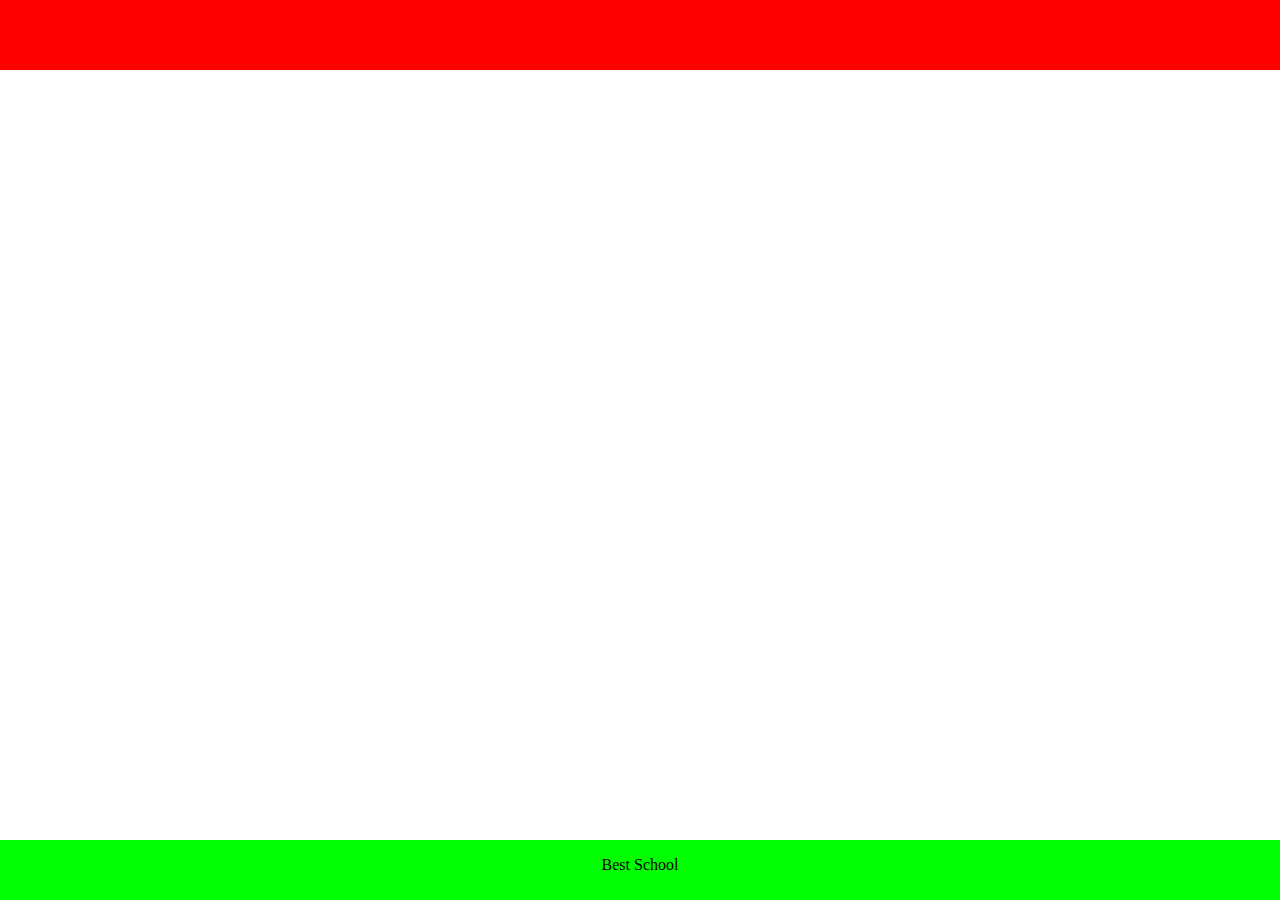
<file: web_static/index.html>
<!DOCTYPE html>
<html lang="en">
	<head>
		<meta charset="utf-8">
		<title>Inline styling</title>
	</head>
	<body style="padding: 0; margin: 0;">
		<header style="background-color: #FF0000; height: 70px; width: 100%;">
		</header>
		<footer style="position:absolute; bottom:0; text-align:center; background-color: #00FF00; height: 60px; width: 100%;">
			<p>Best School</p>
		</footer>
	</body>
</html>
</file>
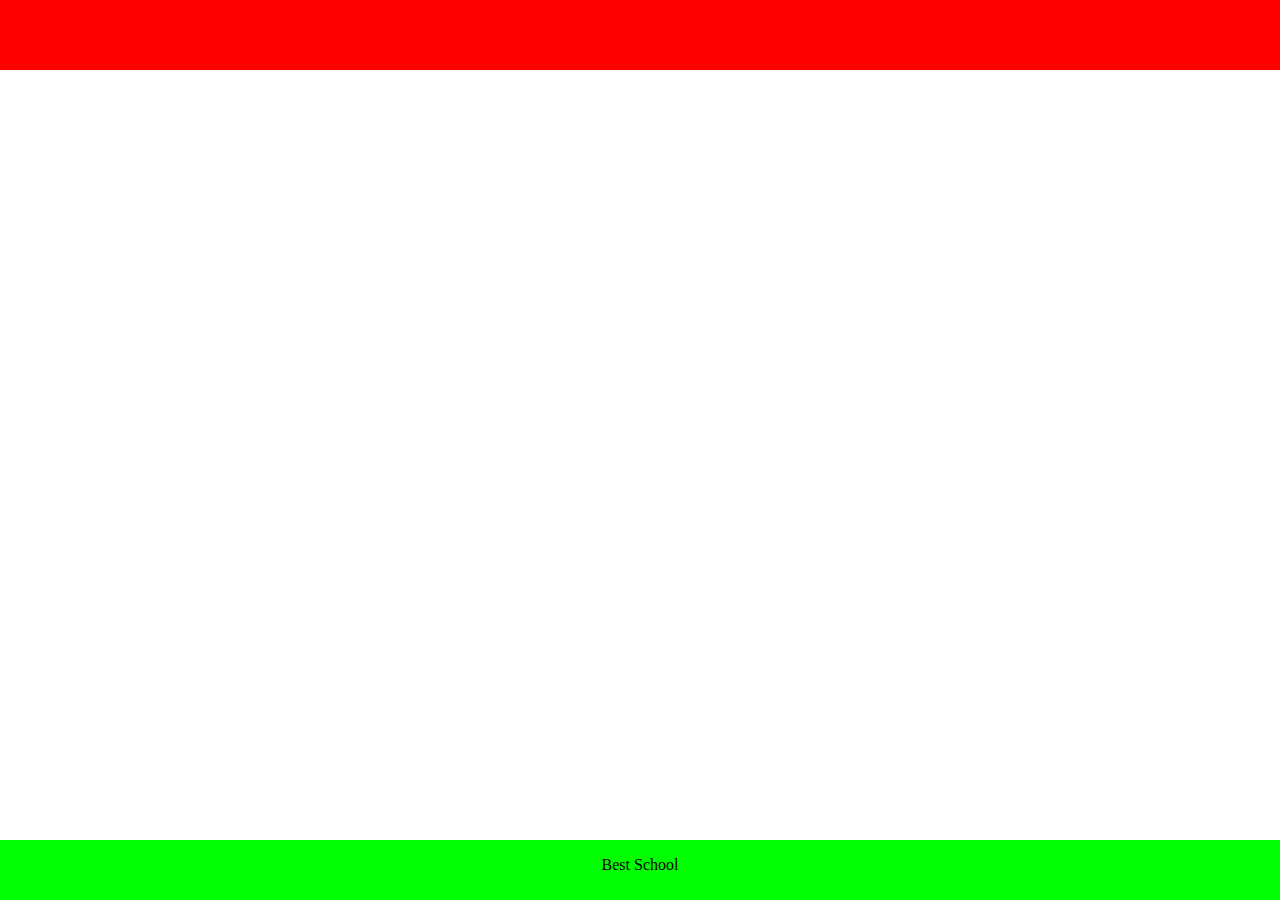
<file: web_static/1-index.html>
<!DOCTYPE html>
<html lang="en">
	<head>
		<meta charset="utf-8">
		<title>Head styling</title>
		<style>
			body {
				margin:0;
				padding:0;
			}

			header {
				background-color: #FF0000;
				height: 70px;
				width: 100%;
			}

			footer {
				position:absolute;
				bottom:0;
				text-align:center;
				background-color: #00FF00;
				height: 60px;
				width: 100%;
			}
		</style>
	</head>
	<body>
		<header>
		</header>

		<footer>
			<p>Best School</p>
		</footer>
	</body>
</html>
</file>
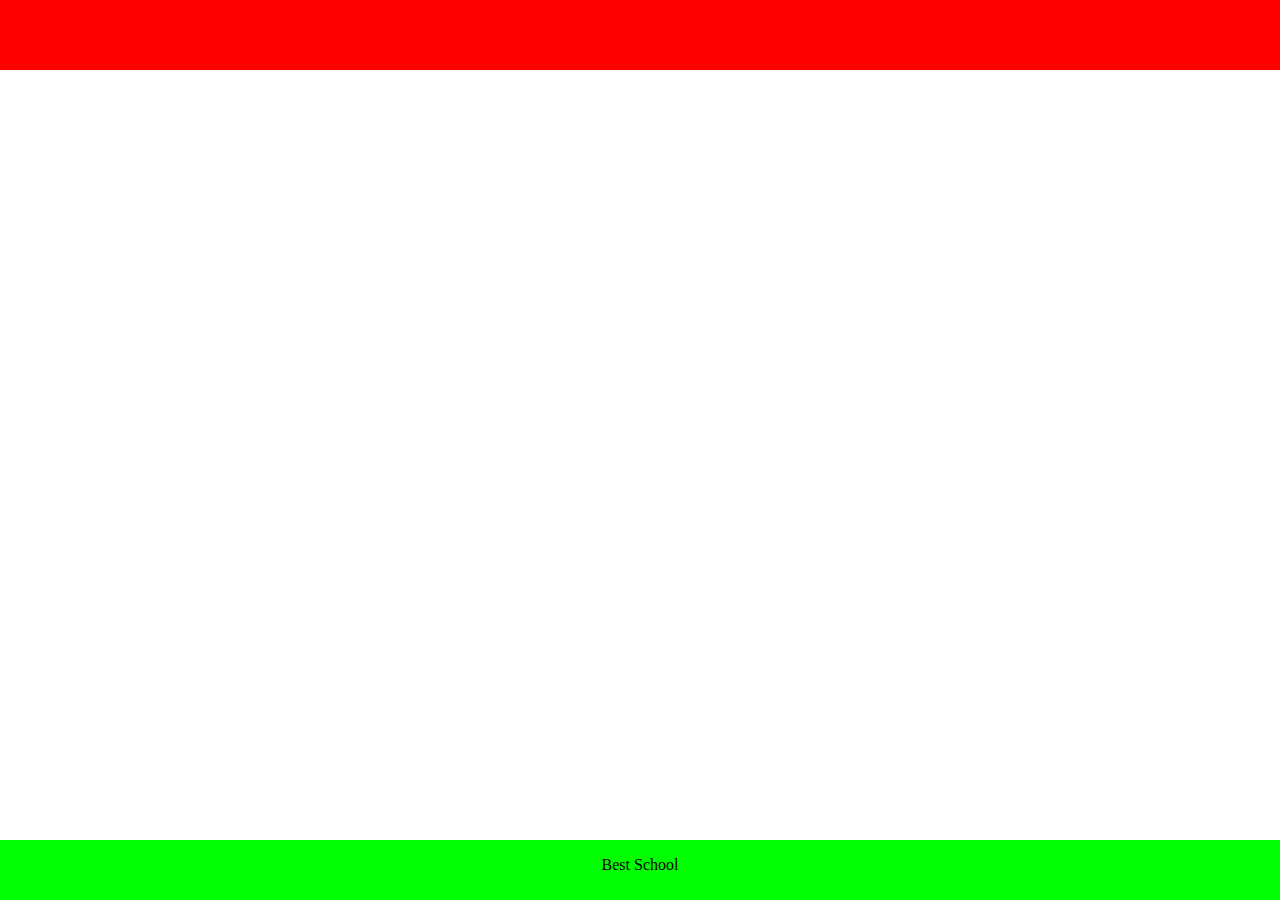
<file: web_static/2-index.html>
<!DOCTYPE html>
<html lang="en">
	<head>
		<meta charset="utf-8">
		<title>Head styling</title>
		<link rel="stylesheet" type="text/css" href='styles/2-common.css'>
		<link rel="stylesheet" type="text/css" href='styles/2-header.css'>
		<link rel="stylesheet" type="text/css" href='styles/2-footer.css'>
	</head>
	<body>
		<header>
		</header>

		<footer>
			<p>Best School</p>
		</footer>
	</body>
</html>
</file>
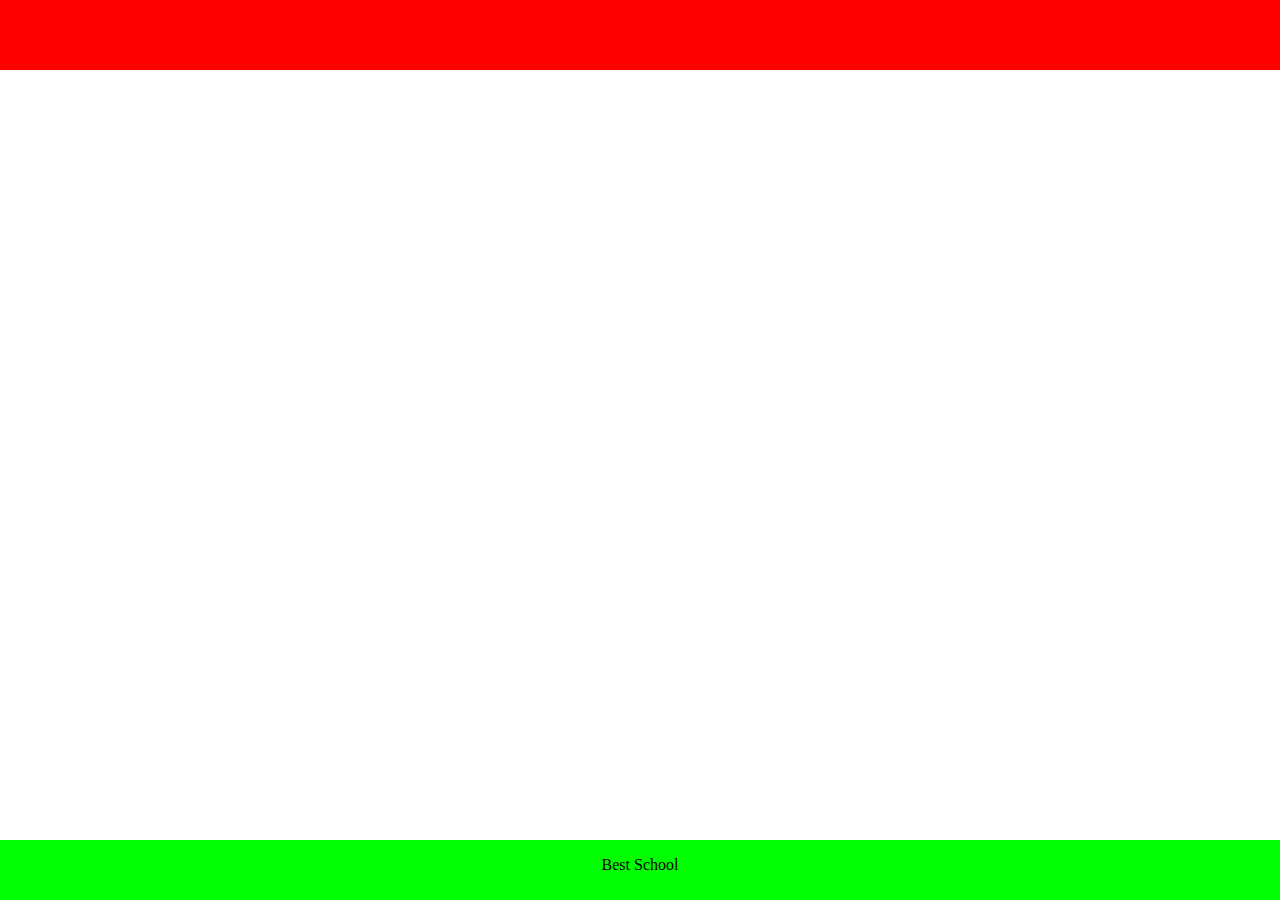
<file: web_static/3-index.html>
<!DOCTYPE html>
<html lang="en">
	<head>
		<meta charset="utf-8">
		<title>Head styling</title>
		<link rel="stylesheet" type="text/css" href='styles/2-common.css'>
		<link rel="stylesheet" type="text/css" href='styles/2-header.css'>
		<link rel="stylesheet" type="text/css" href='styles/2-footer.css'>
		<link rel="icon" href="https://s3.amazonaws.com/intranet-projects-files/holbertonschool-higher-level_programming+/268/icon.png" type="image/png">
	</head>
	<body>
		<header>
		</header>

		<footer>
			<p>Best School</p>
		</footer>
	</body>
</html>
</file>
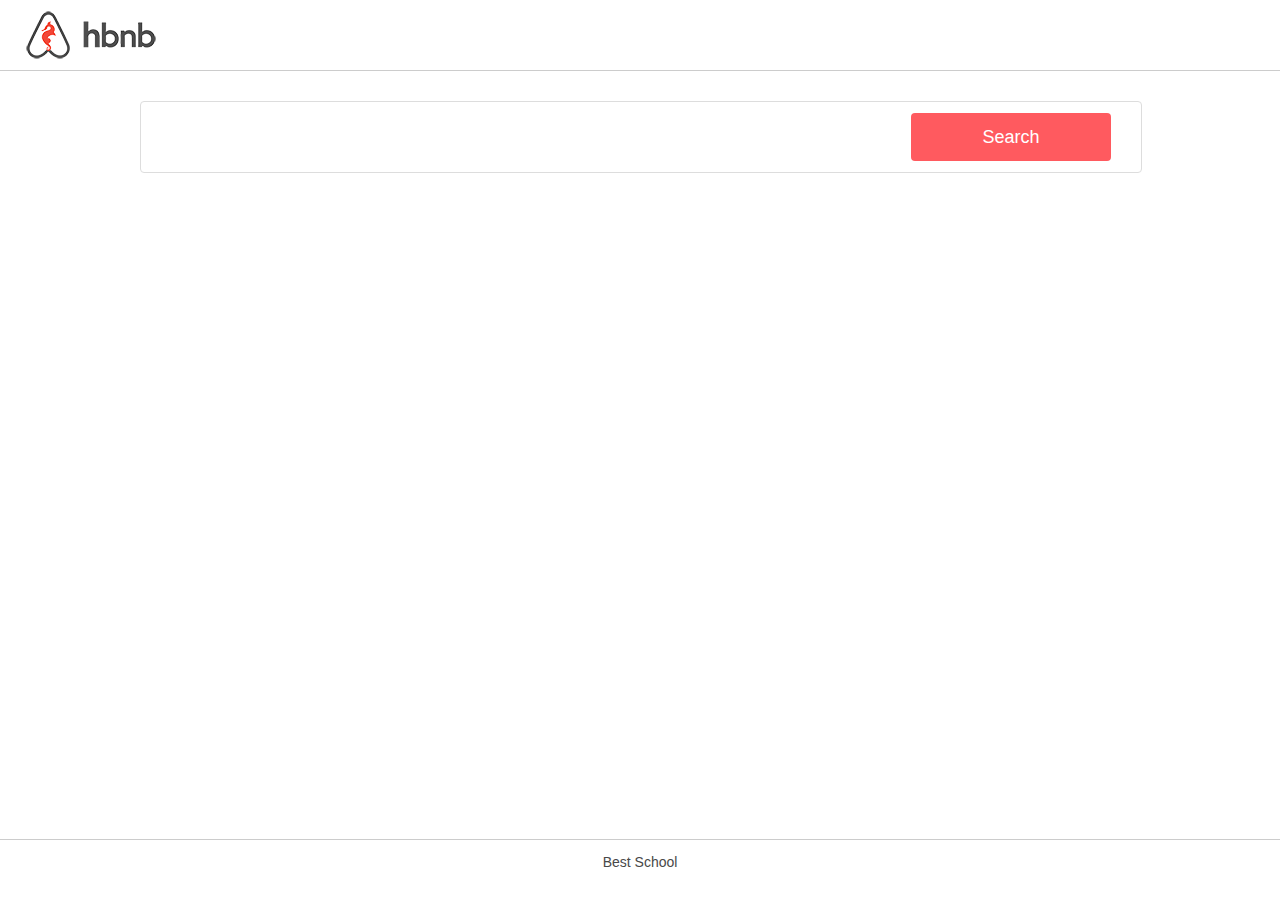
<file: web_static/4-index.html>
<!DOCTYPE html>
<html lang="en">
	<head>
		<meta charset="utf-8">
		<title>Head styling</title>
		<link rel="stylesheet" type="text/css" href='styles/4-common.css'>
		<link rel="stylesheet" type="text/css" href='styles/3-header.css'>
		<link rel="stylesheet" type="text/css" href='styles/3-footer.css'>
		<link rel="stylesheet" type="text/css" href='styles/4-filters.css'>
		<link rel="icon" href="images/icon.png" type="image/png">
	</head>
	<body>
		<header>
		</header>

		<div class="container">
			<section class="filters">
				<button>Search</button>
			</section>					
		</div>

		<footer>
			<p>Best School</p>
		</footer>
	</body>
</html>
</file>
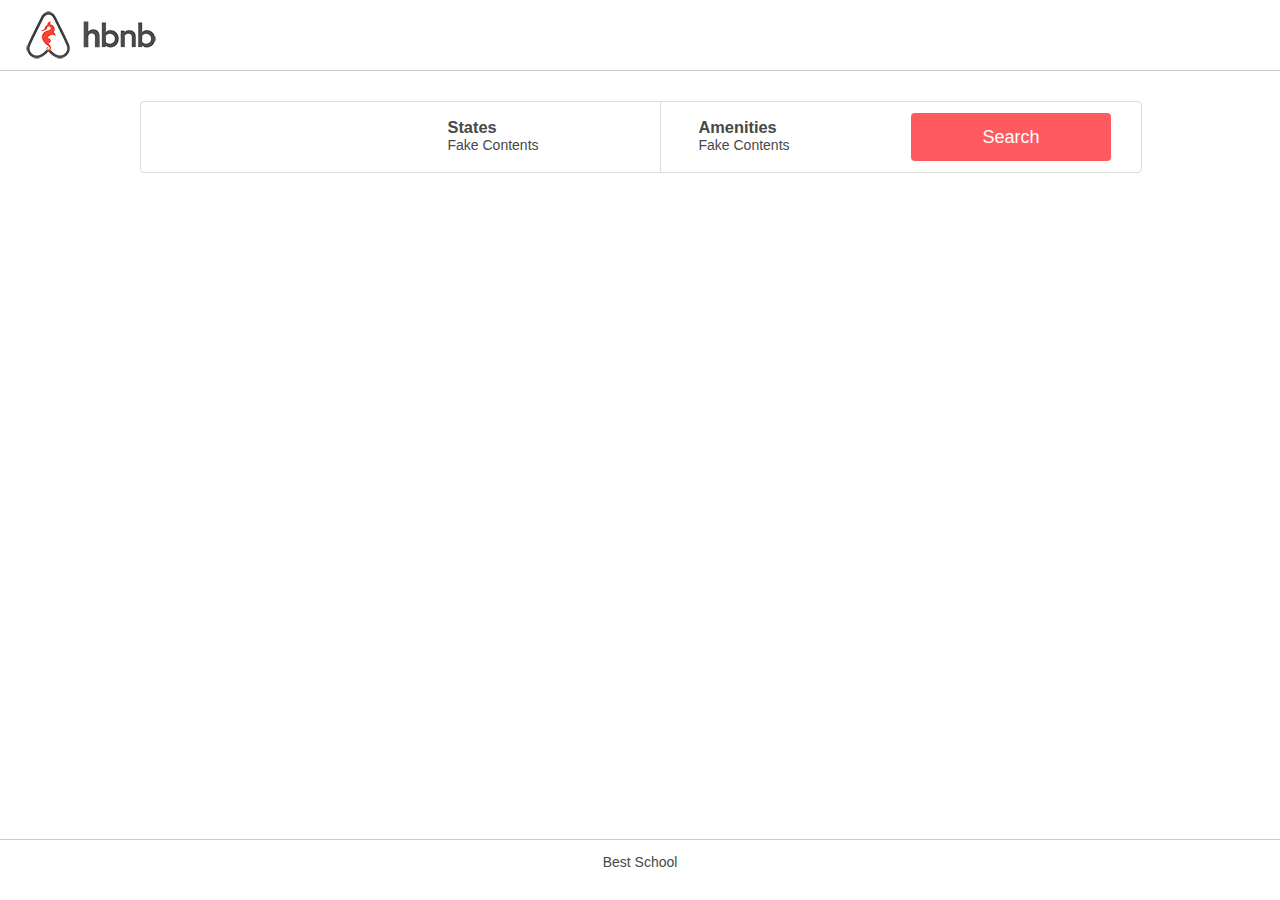
<file: web_static/5-index.html>
<!DOCTYPE html>
<html lang="en">
	<head>
		<meta charset="utf-8">
		<title>More filters</title>
		<link rel="stylesheet" type="text/css" href='styles/4-common.css'>
		<link rel="stylesheet" type="text/css" href='styles/3-header.css'>
		<link rel="stylesheet" type="text/css" href='styles/3-footer.css'>
		<link rel="stylesheet" type="text/css" href='styles/5-filters.css'>
		<link rel="icon" href="images/icon.png" type="image/png">
	</head>
	<body>
		<header>
		</header>

		<div class="container">
			<section class="filters">
				<div class="locations">
					<h3>States</h3>
					<h4>Fake Contents</h4>
				</div>
				<div class="amenities">
					<h3>Amenities</h3>
					<h4>Fake Contents</h4>
				</div>
				<button>Search</button>
			</section>					
		</div>

		<footer>
			<p>Best School</p>
		</footer>
	</body>
</html>
</file>
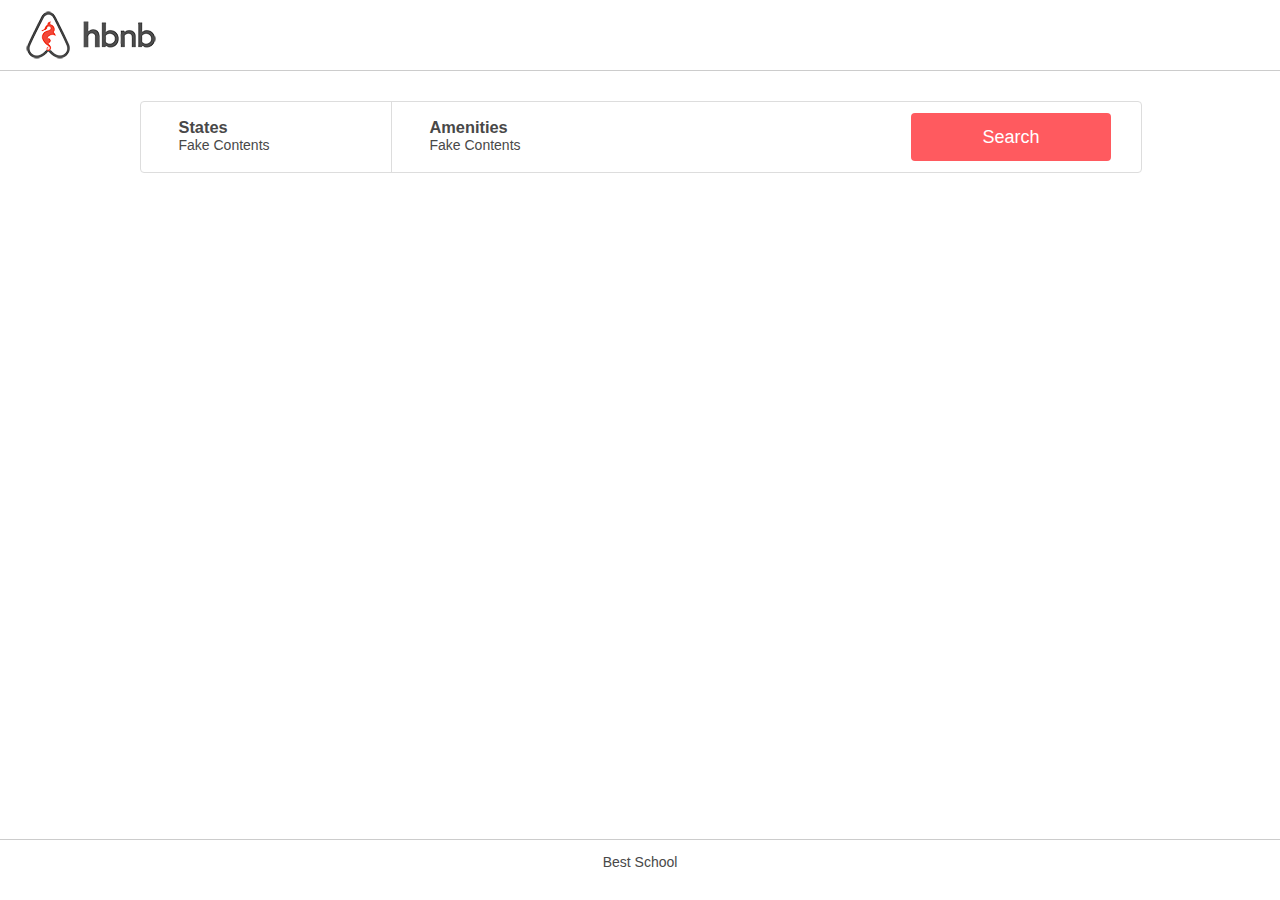
<file: web_static/6-index.html>
<!DOCTYPE html>
<html lang="en">
	<head>
		<meta charset="utf-8">
		<title>More filters</title>
		<link rel="stylesheet" type="text/css" href='styles/4-common.css'>
		<link rel="stylesheet" type="text/css" href='styles/3-header.css'>
		<link rel="stylesheet" type="text/css" href='styles/3-footer.css'>
		<link rel="stylesheet" type="text/css" href='styles/6-filters.css'>
		<link rel="icon" href="images/icon.png" type="image/png">
	</head>
	<body>
		<header>
		</header>

		<div class="container">
			<section class="filters">
				<div class="locations">
					<h3>States</h3>
					<h4>Fake Contents</h4>
					<ul class="popower">
						<li>
							<h2>Gauteng</h2>
							<ul>
								<li>Johannesburg</li>
								<li>Pretoria</li>
							<li>Germiston</li></ul>
						</li>
						<li>
							<h2>Mpumalanga</h2>
							<ul>
								<li>Emalahleni</li>
								<li>Kruger</li>
							<li>Sternburg</li></ul>
						</li>
					</ul>
				</div>
				<div class="amenities">
					<h3>Amenities</h3>
					<h4>Fake Contents</h4>
					<ul class="popower">
						<li>uncapped Wifi</li>
						<li>DSTv</li>
						<li>Self Catering Kitchen</li>
					</ul>
				</div>
				<button>Search</button>
			</section>
		</div>
		<footer>
			<p>Best School</p>
		</footer>
	</body>
</html>
</file>
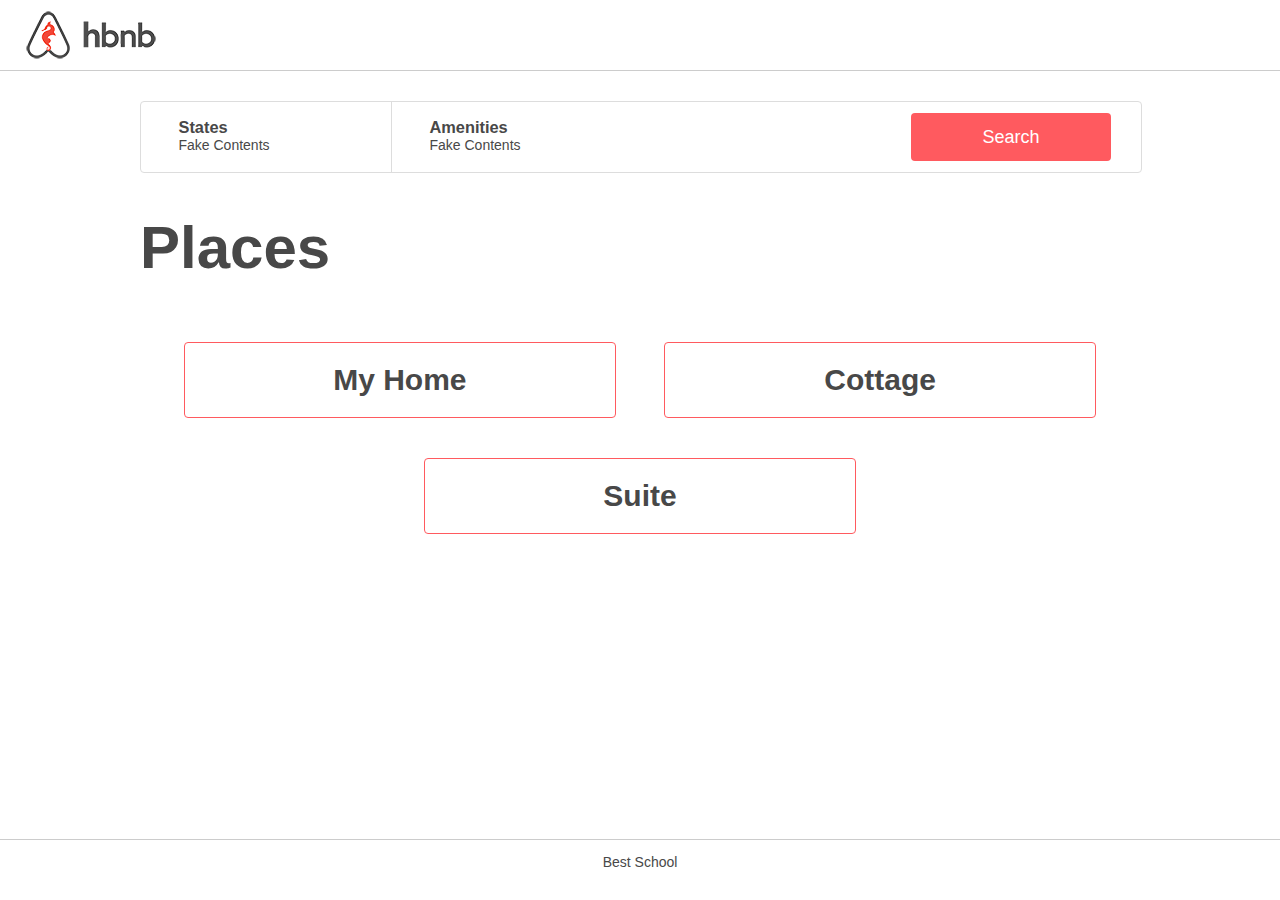
<file: web_static/7-index.html>
<!DOCTYPE html>
<html lang="en">
	<head>
		<meta charset="utf-8">
		<title>More filters</title>
		<link rel="stylesheet" type="text/css" href='styles/4-common.css'>
		<link rel="stylesheet" type="text/css" href='styles/3-header.css'>
		<link rel="stylesheet" type="text/css" href='styles/3-footer.css'>
		<link rel="stylesheet" type="text/css" href='styles/6-filters.css'>
		<link rel="stylesheet" type="text/css" href='styles/7-places.css'>
		<link rel="icon" href="images/icon.png" type="image/png">
	</head>
	<body>
		<header>
		</header>

		<div class="container">
			<section class="filters">
				<div class="locations">
					<h3>States</h3>
					<h4>Fake Contents</h4>
					<ul class="popower">
						<li>
							<h2>Gauteng</h2>
							<ul>
								<li>Johannesburg</li>
								<li>Pretoria</li>
							<li>Germiston</li></ul>
						</li>
						<li>
							<h2>Mpumalanga</h2>
							<ul>
								<li>Emalahleni</li>
								<li>Kruger</li>
							<li>Sternburg</li></ul>
						</li>
					</ul>
				</div>
				<div class="amenities">
					<h3>Amenities</h3>
					<h4>Fake Contents</h4>
					<ul class="popower">
						<li>uncapped Wifi</li>
						<li>DSTv</li>
						<li>Self Catering Kitchen</li>
					</ul>
				</div>
				<button>Search</button>
			</section>
			<section class="places">
				<h1>Places</h1>
				<article><h2>My Home</h2></article>
				<article><h2>Cottage</h2></article>
				<article><h2>Suite</h2></article>
				<!--<article><h2>Full house</h2></article> -->
			</section>
		</div>
		<footer>
			<p>Best School</p>
		</footer>
	</body>
</html>
</file>
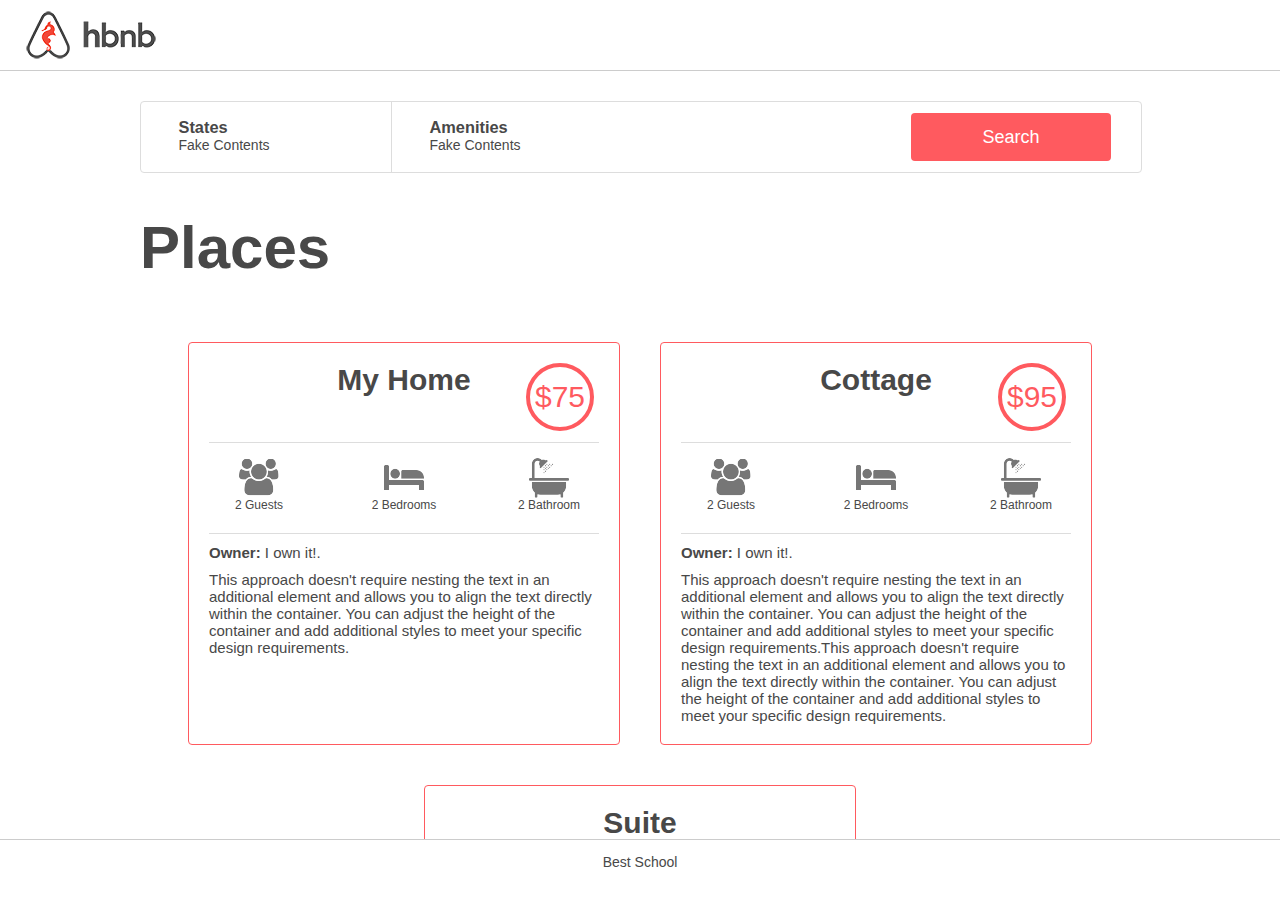
<file: web_static/8-index.html>
<!DOCTYPE html>
<html lang="en">
	<head>
		<meta charset="utf-8">
		<title>More filters</title>
		<link rel="stylesheet" type="text/css" href='styles/4-common.css'>
		<link rel="stylesheet" type="text/css" href='styles/3-header.css'>
		<link rel="stylesheet" type="text/css" href='styles/3-footer.css'>
		<link rel="stylesheet" type="text/css" href='styles/6-filters.css'>
		<link rel="stylesheet" type="text/css" href='styles/8-places.css'>
		<link rel="icon" href="images/icon.png" type="image/png">
	</head>
	<body>
		<header>
		</header>

		<div class="container">
			<section class="filters">
				<div class="locations">
					<h3>States</h3>
					<h4>Fake Contents</h4>
					<ul class="popower">
						<li>
							<h2>Gauteng</h2>
							<ul>
								<li>Johannesburg</li>
								<li>Pretoria</li>
							<li>Germiston</li></ul>
						</li>
						<li>
							<h2>Mpumalanga</h2>
							<ul>
								<li>Emalahleni</li>
								<li>Kruger</li>
							<li>Sternburg</li></ul>
						</li>
					</ul>
				</div>
				<div class="amenities">
					<h3>Amenities</h3>
					<h4>Fake Contents</h4>
					<ul class="popower">
						<li>uncapped Wifi</li>
						<li>DSTv</li>
						<li>Self Catering Kitchen</li>
					</ul>
				</div>
				<button>Search</button>
			</section>
			<section class="places">
				<h1>Places</h1>
				<article>
					<h2>My Home</h2>
					<div class="price_by_night">$75</div>
					<div class="information">
						<div class="max_guest">2 Guests</div>
						<div class="number_rooms">2 Bedrooms</div>
						<div class="number_bathrooms">2 Bathroom</div>
					</div>
					<div class="user"><strong>Owner:</strong> I own it!.</div>
					<div class="description">This approach doesn't require nesting the text in an additional
						element and allows you to align the text directly within the container. You can adjust
						the height of the container and add additional styles to meet your specific design
					requirements.</div>
				</article>
				<article>
					<h2>Cottage</h2>
					<div class="price_by_night">$95</div>
					<div class="information">
						<div class="max_guest">2 Guests</div>
						<div class="number_rooms">2 Bedrooms</div>
						<div class="number_bathrooms">2 Bathroom</div>
					</div>
					<div class="user"><strong>Owner:</strong> I own it!.</div>
					<div class="description">This approach doesn't require nesting the text in an additional
						element and allows you to align the text directly within the container. You can adjust
						the height of the container and add additional styles to meet your specific design
						requirements.This approach doesn't require nesting the text in an additional
						element and allows you to align the text directly within the container. You can adjust
						the height of the container and add additional styles to meet your specific design
					requirements. </div>
				</article>
				<article><h2>Suite</h2></article>
				<!--<article><h2>Full house</h2></article> -->
			</section>
		</div>
		<footer>
			<p>Best School</p>
		</footer>
	</body>
</html>
</file>
<file: web_static/styles/2-common.css>
/*Styles the body of the page*/
body {
	margin:0;
	padding:0;
}
</file>
<file: web_static/styles/2-header.css>
/*Styles the header of the page*/

header {
	height: 70px;
	width: 100%;
	background-color: #FF0000;
}
</file>
<file: web_static/styles/2-footer.css>
/* Styles the footer of the page */

footer {
	background-color:#00ff00;
	height:60px;
	width:100%;
	position:absolute;
	bottom:0;
	text-align:center;
	}
</file>
<file: web_static/styles/4-common.css>
/*Styles the body of the page*/
body {
	margin:0;
	padding:0;
	color:#484848;
	font-size:14px;
	font-family:Circular,"Helvetica Neue", Helvetica, Arial, sans-serif;
}

.container {
		max-width: 1000px;
		margin: 30px auto;
		position: relative;
}
</file>
<file: web_static/styles/3-header.css>
/*Styles the header of the page*/

header {
	height: 70px;
	width: 100%;
	background-color: white;
	border-bottom:1px solid #CCCCCC;
	background-image: url("../images/logo.png");
	background-position: 20px center;
	background-repeat: no-repeat;
}
</file>
<file: web_static/styles/3-footer.css>
/* Styles the footer of the page */

footer {
	background-color:white;
	height:60px;
	width:100%;
	position:absolute;
	bottom:0;
	text-align: center;
	border-top: 1px solid #CCCCCC;
	}
</file>
<file: web_static/styles/4-filters.css>
/*styles the button*/
section.filters {
        background-color:white;
        height: 70px;
        width: 100%;
        border: 1px solid #DDDDDD;
        border-radius: 4px;
	display: flex;
	align-items: center; /* Center vertically */
	justify-content: right;
}

section.filters button {
        font-size: 18px;
	color: #FFFFFF;
        background-color: #FF5A5F;
        height: 48px;
        width: 20%;
        border-radius:4px;
        border:0;
	text-align: center;
	margin-right: 30px;
	opacity:1;
}

section.filters button:hover {
	opacity:0.9;
}
</file>
<file: web_static/styles/5-filters.css>
/*styles the button*/
section.filters {
        background-color:white;
        height: 70px;
        width: 100%;
        border: 1px solid #DDDDDD;
        border-radius: 4px;
	display: flex;
	align-items: center; /* Center vertically */
	justify-content: right;
}


.locations, .amenities {
        height: 100%;
        width: 25%;
        border-right:1px solid #DDDDDD;
	display: flex;
	flex-direction: column;
	justify-content: flex-start;
}

div.amenities {
	border:0;
}

h3 {
        font-weight:600;
	margin-bottom:0;
	margin-left:15%;

}

h4 {
	font-weight:400;
	font-size:14px;
	margin-top:0;
	margin-left:15%;
}

section.filters button {
        font-size: 18px;
	color: #FFFFFF;
        background-color: #FF5A5F;
        height: 48px;
        width: 20%;
        border-radius:4px;
        border:0;
	text-align: center;
	margin-right: 30px;
	opacity:1;
}

section.filters button:hover {
        opacity:0.9;
}
</file>
<file: web_static/styles/6-filters.css>
/*styles the button*/
section.filters {
	background-color:white;
	height: 70px;
	width: 100%;
	border: 1px solid #DDDDDD;
	border-radius: 4px;
	display: flex;
	align-items: center; /* Center vertically */
	justify-content: flex-start;
	position:relative;
}

.locations, .amenities {
	height: 100%;
	width: 25%;
	border-right:1px solid #DDDDDD;
	display: flex;
	flex-direction: column;
	justify-content: flex-start;
	position:relative;
}

.popower {
	background-color:#FAFAFA;
	width:100%;
	border: 1px solid #DDDDDD; 
	border-radius:4px;
	display:none;
	margin-top:0;
	padding-bottom:20px;
	position:relative;
}

ul {
    	list-style-type: none;
	padding-inline-start:0;
	
}

li {
	padding:0;
	margin-left:0;
	box-sizing: border-box;
}

.locations:hover .popower, 
.amenities:hover .popower {
	display: flex;
	flex-direction: column;
}

div.amenities {
	border:0;
}

h3 {
	font-weight:600;
	margin-bottom:0;
	margin-left:15%;
	
}

h2 {
	font-size:16px;
}

.popower li h2 {
	margin-left:20px;
}

.popower li ul,
.amenities .popower li {
	margin-left:15%;
}

h4 {
	font-weight:400;
	font-size:14px;
	margin-top:0;
	margin-left:15%;
	
}

section.filters button {
	font-size: 18px;
	color: #FFFFFF;
	background-color: #FF5A5F;
	height: 48px;
	width: 20%;
	border-radius:4px;
	border:0;
	text-align: center;
	margin-left:auto;
	margin-right: 30px;
	opacity:1;
}

.popower h2 {
	font-size:16px;
	margin-bottom:0;
}

section.filters button:hover {
	opacity:0.9;
}

.amenities .popower {
	padding-top:20px;
}
</file>
<file: web_static/styles/7-places.css>
/*Styles the places section*/
.places {
	font-size:30px;
	display:inline-block;
	text-align:center;
}

.places h1 {
	text-align:left;
}

article {
	width: 390px;
	padding: 20px;
	margin: 20px;
	border: 1px solid #FF5A5F ;
	border-radius: 4px;
	display:inline-block;
}

article h2 {
	font-size:30px;
	margin:0;
}
</file>
<file: web_static/styles/8-places.css>
/*Styles the places section*/
.places {
	font-size:30px;
	display:flex;
	flex-wrap: wrap;
	justify-content:center;
	text-align:center;
}

h1 {
	text-align:left;
	width:100%;
}

article {
	width: 390px;
	padding: 20px;
	margin: 20px;
	border: 1px solid #FF5A5F ;
	border-radius: 4px;
	display:inline-block;
	position:relative;
	font-size:15px;
}

.user, .description {
	text-align:left;
	margin-top: 10px;
}
	
article h2 {
	font-size:30px;
	margin:0;
	display:inline-block;
}

.price_by_night {
	border: 4px solid #FF5A5F;
	border-radius: 50%;
	min-width:60px;
	height:60px;
	display:inline-block;
	position:absolute;
	right:25px;
	top:20px;
	font-size:30px;
	color:#FF5A5F;
	display: flex;
	justify-content: center; /* Center text horizontally */
	align-items: center; /* Center text vertically */
}

.information {
	height:80px;
	border-top: 1px solid #DDDDDD;
	border-bottom: 1px solid #DDDDDD;
	margin-top:45px;
	display:flex;
	flex-direction: row;
	justify-content: space-between;
	padding-top:10px;
}

.max_guest {
	background-image: url("../images/icon_group.png");
}

.number_rooms {
	background-image: url("../images/icon_bed.png");
}

.number_bathrooms {
	background-image: url("../images/icon_bath.png");
}

.max_guest, .number_rooms , .number_bathrooms{
	background-position:center top;
	background-repeat:no-repeat;
	width: 100px;
	font-size:12px;
	height:100%;
	padding-top:45px;
}
</file>
